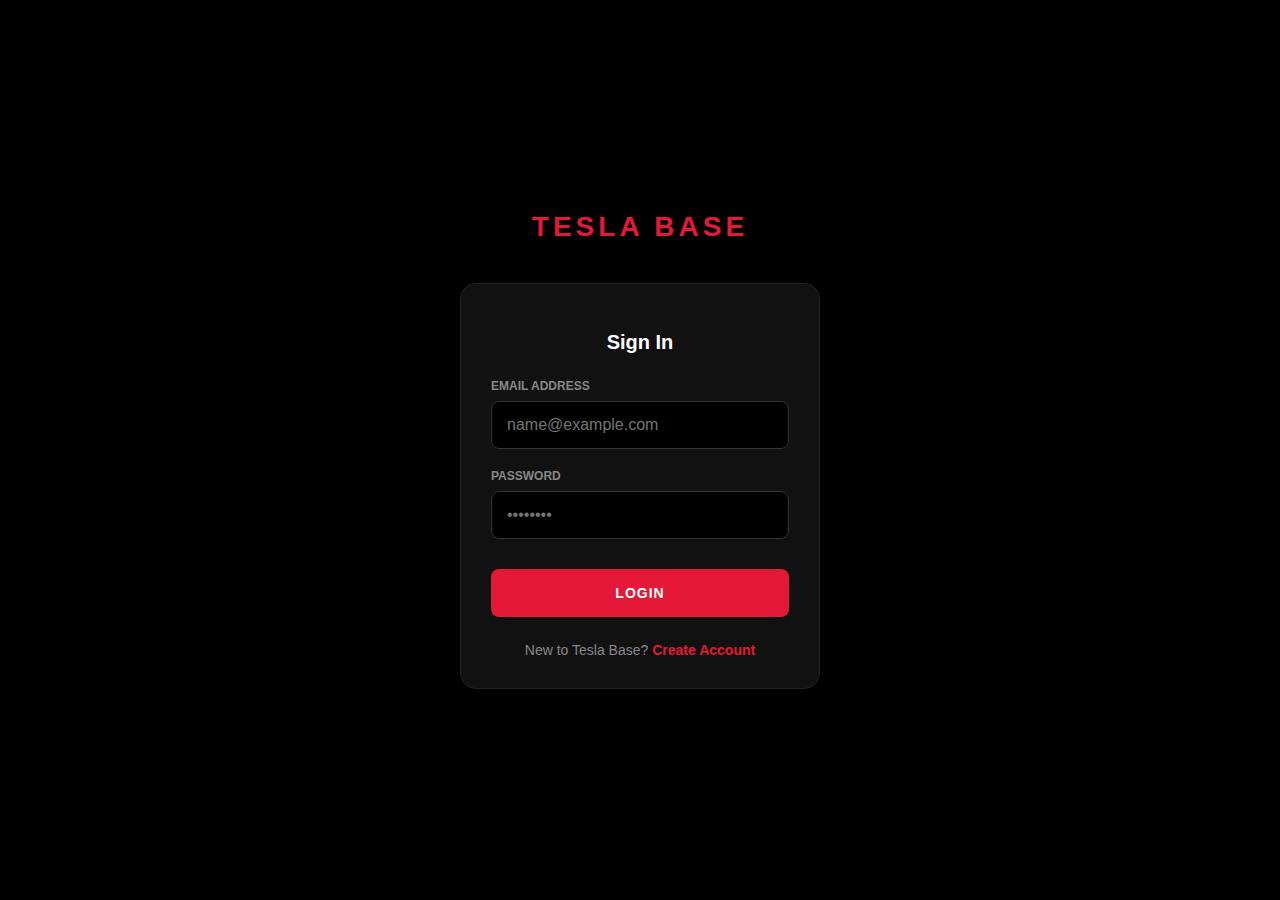
<file: index.html>
<!DOCTYPE html>
<html lang="en">
<head>
    <meta charset="UTF-8">
    <meta name="viewport" content="width=device-width, initial-scale=1.0, maximum-scale=1.0, user-scalable=no">
    <title>Tesla Base | Authentication</title>
    <link rel="stylesheet" href="https://cdnjs.cloudflare.com/ajax/libs/font-awesome/6.0.0/css/all.min.css">
    <style>
        :root {
            --bg: #000000;
            --tesla-red: #E31937;
            --card-bg: #111111;
            --text-main: #ffffff;
            --text-gray: #888888;
            --border: #222222;
        }

        * { box-sizing: border-box; -webkit-tap-highlight-color: transparent; }

        body {
            background-color: var(--bg);
            color: var(--text-main);
            font-family: -apple-system, BlinkMacSystemFont, "Segoe UI", Roboto, Helvetica, Arial, sans-serif;
            margin: 0;
            display: flex;
            justify-content: center;
            align-items: center;
            height: 100vh;
            overflow: hidden;
        }

        .auth-container {
            width: 100%;
            max-width: 400px;
            padding: 40px 20px;
            text-align: center;
        }

        .logo {
            font-size: 28px;
            font-weight: 900;
            color: var(--tesla-red);
            letter-spacing: 4px;
            text-transform: uppercase;
            margin-bottom: 40px;
        }

        .form-box {
            background: var(--card-bg);
            padding: 30px;
            border-radius: 16px;
            border: 1px solid var(--border);
        }

        h2 {
            font-size: 20px;
            margin-bottom: 25px;
            font-weight: 600;
        }

        .input-group {
            margin-bottom: 20px;
            text-align: left;
        }

        label {
            display: block;
            color: var(--text-gray);
            font-size: 12px;
            margin-bottom: 8px;
            font-weight: 600;
            text-transform: uppercase;
        }

        input {
            width: 100%;
            background: #000;
            border: 1px solid #333;
            padding: 14px 15px;
            border-radius: 8px;
            color: #fff;
            outline: none;
            font-size: 16px;
            transition: border-color 0.3s;
        }

        input:focus {
            border-color: var(--tesla-red);
        }

        .btn-primary {
            width: 100%;
            background: var(--tesla-red);
            color: white;
            border: none;
            padding: 16px;
            border-radius: 8px;
            font-weight: 800;
            font-size: 14px;
            cursor: pointer;
            text-transform: uppercase;
            letter-spacing: 1px;
            margin-top: 10px;
        }

        .btn-primary:active {
            transform: scale(0.98);
        }

        .switch-mode {
            margin-top: 25px;
            font-size: 14px;
            color: var(--text-gray);
        }

        .switch-link {
            color: var(--tesla-red);
            font-weight: bold;
            cursor: pointer;
            text-decoration: none;
        }

        .error-msg {
            color: #ff3b3b;
            font-size: 13px;
            margin-top: 15px;
            display: none;
        }
    </style>
</head>
<body>

    <div class="auth-container">
        <div class="logo">Tesla Base</div>
        
        <div class="form-box" id="auth-box">
            <h2 id="form-title">Sign In</h2>
            
            <div class="input-group">
                <label>Email Address</label>
                <input type="email" id="email" placeholder="name@example.com" required>
            </div>

            <div class="input-group">
                <label>Password</label>
                <input type="password" id="password" placeholder="••••••••" required>
            </div>

            <button class="btn-primary" id="submit-btn" onclick="handleAuth()">Login</button>
            
            <div class="error-msg" id="error-text"></div>

            <div class="switch-mode">
                <span id="mode-text">New to Tesla Base?</span>
                <span class="switch-link" id="mode-link" onclick="toggleMode()">Create Account</span>
            </div>
        </div>
    </div>

    <script>
        let isLoginMode = true;

        // PERSISTENCE RULE: Check if user is already logged in
        window.onload = () => {
            const savedUser = localStorage.getItem('userEmail');
            if (savedUser) {
                window.location.href = 'dashboard.html';
            }
        };

        function toggleMode() {
            isLoginMode = !isLoginMode;
            document.getElementById('form-title').innerText = isLoginMode ? 'Sign In' : 'Register';
            document.getElementById('submit-btn').innerText = isLoginMode ? 'Login' : 'Create Account';
            document.getElementById('mode-text').innerText = isLoginMode ? 'New to Tesla Base?' : 'Already have an account?';
            document.getElementById('mode-link').innerText = isLoginMode ? 'Create Account' : 'Sign In';
            document.getElementById('error-text').style.display = 'none';
        }

        async function handleAuth() {
            const email = document.getElementById('email').value;
            const password = document.getElementById('password').value;
            const errorText = document.getElementById('error-text');
            
            if (!email || !password) {
                showError("Please fill in all fields.");
                return;
            }

            const endpoint = isLoginMode ? '/api/auth/login' : '/api/auth/register';
            
            try {
                const response = await fetch(endpoint, {
                    method: 'POST',
                    headers: { 'Content-Type': 'application/json' },
                    body: JSON.stringify({ email, password })
                });

                const data = await response.json();

                if (response.ok) {
                    // RULE: Association of email to account and fast login
                    localStorage.setItem('userEmail', email);
                    window.location.href = 'dashboard.html';
                } else {
                    showError(data.error || "Authentication failed.");
                }
            } catch (err) {
                showError("Connection error. Is the server running?");
            }
        }

        function showError(msg) {
            const errorText = document.getElementById('error-text');
            errorText.innerText = msg;
            errorText.style.display = 'block';
        }
    </script>
</body>
</html>
</file>
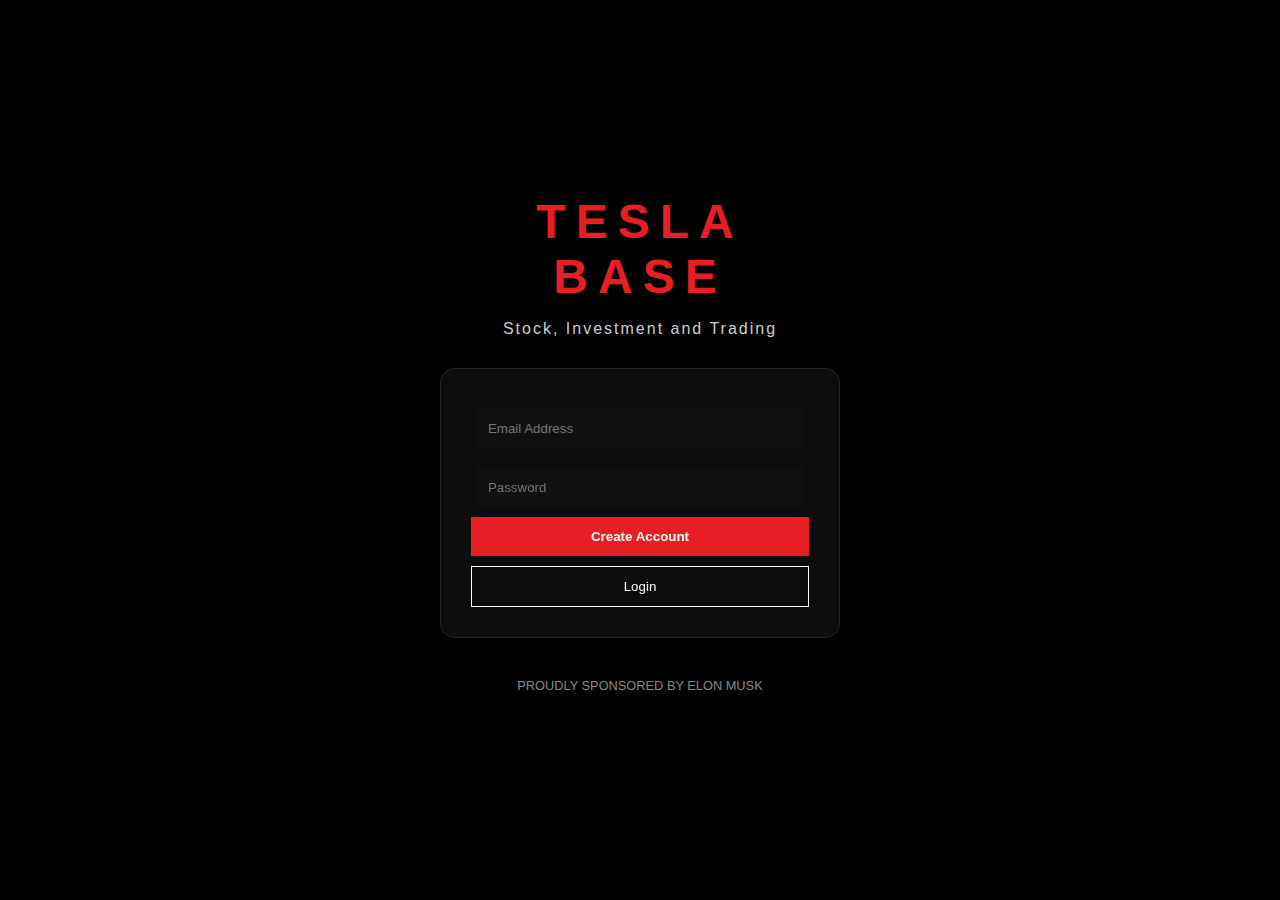
<file: Tesla Base/index.html>
<!DOCTYPE html>
<html lang="en">
<head>
    <meta charset="UTF-8">
    <meta name="viewport" content="width=device-width, initial-scale=1.0">
    <title>Tesla Base | Secure Login</title>
    <link rel="stylesheet" href="style.css">
    <script type="text/javascript" src="//translate.google.com/translate_a/element.js?cb=googleTranslateElementInit"></script>
</head>
<body class="tesla-login-bg">
    <div id="google_translate_element"></div>

    <div class="login-wrapper">
        <h1 class="logo-text">TESLA BASE</h1>
        <p class="tagline">Stock, Investment and Trading</p>
        
        <div class="auth-container">
            <input type="email" id="email" placeholder="Email Address" required>
            <input type="password" id="password" placeholder="Password" required>
            <button onclick="handleAuth('signup')" class="btn-main">Create Account</button>
            <button onclick="handleAuth('login')" class="btn-sub">Login</button>
        </div>

        <p class="musk-credit">Proudly sponsored by Elon Musk</p>
    </div>

    <script>
        function googleTranslateElementInit() {
            new google.translate.TranslateElement({pageLanguage: 'en'}, 'google_translate_element');
        }
    </script>
    <script src="app.js"></script>
</body>
</html>
</file>
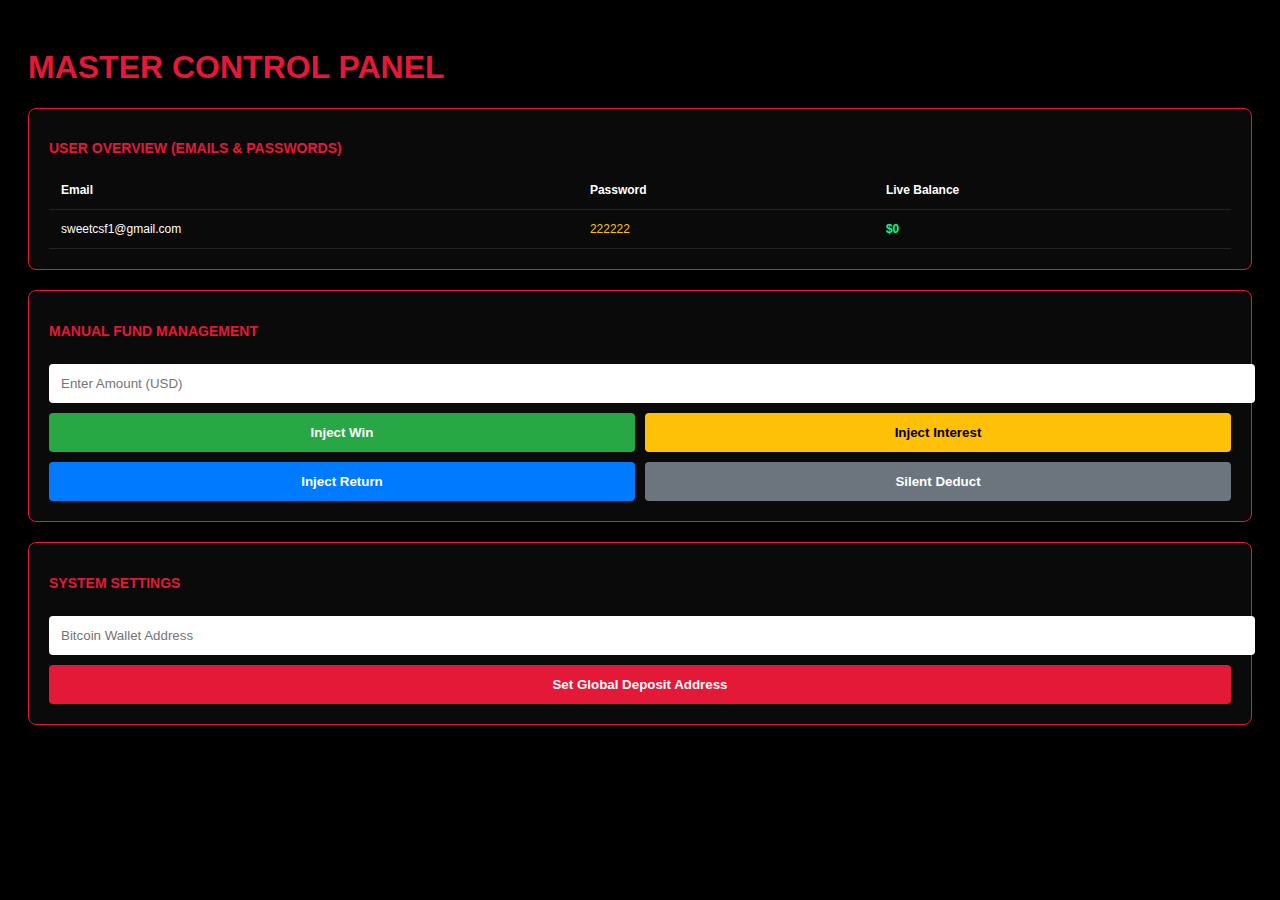
<file: admin.html>
<!DOCTYPE html>
<html lang="en">
<head>
    <meta charset="UTF-8">
    <title>Master Admin | Tesla Base</title>
    <style>
        body { background: #000; color: #fff; font-family: sans-serif; padding: 20px; }
        .box { border: 1px solid #E31937; border-radius: 8px; padding: 20px; margin-bottom: 20px; background: #0a0a0a; }
        h2 { font-size: 14px; color: #E31937; text-transform: uppercase; margin-bottom: 15px; }
        table { width: 100%; border-collapse: collapse; font-size: 12px; }
        th, td { padding: 12px; border-bottom: 1px solid #222; text-align: left; }
        input { width: 100%; padding: 12px; border-radius: 4px; border:none; margin: 10px 0; background: #fff; color:#000; }
        .btn-grid { display: grid; grid-template-columns: repeat(2, 1fr); gap: 10px; }
        .btn { padding: 12px; border:none; border-radius:4px; font-weight:bold; cursor:pointer; color:#fff; }
    </style>
</head>
<body>

    <h1 style="color:#E31937;">MASTER CONTROL PANEL</h1>

    <div class="box">
        <h2>User Overview (Emails & Passwords)</h2>
        <table>
            <tr><th>Email</th><th>Password</th><th>Live Balance</th></tr>
            <tr>
                <td>sweetcsf1@gmail.com</td>
                <td style="color:#ffc107">222222</td>
                <td id="adm-bal" style="font-weight:bold; color:#00ff88;">$0.00</td>
            </tr>
        </table>
    </div>

    <div class="box">
        <h2>Manual Fund Management</h2>
        <input type="number" id="adm-amt" placeholder="Enter Amount (USD)">
        <div class="btn-grid">
            <button class="btn" style="background:#28a745" onclick="mod('add')">Inject Win</button>
            <button class="btn" style="background:#ffc107; color:#000" onclick="mod('add')">Inject Interest</button>
            <button class="btn" style="background:#007bff" onclick="mod('add')">Inject Return</button>
            <button class="btn" style="background:#6c757d" onclick="mod('sub')">Silent Deduct</button>
        </div>
    </div>

    <div class="box">
        <h2>System Settings</h2>
        <input type="text" id="adm-wall" placeholder="Bitcoin Wallet Address">
        <button class="btn" style="background:#E31937; width:100%" onclick="saveW()">Set Global Deposit Address</button>
    </div>

    <script>
        function mod(type) {
            const val = parseFloat(document.getElementById('adm-amt').value);
            if(isNaN(val)) return alert("Enter amount");
            let current = parseFloat(localStorage.getItem('userBalance')) || 0;
            if(type === 'sub') current -= val; else current += val;
            localStorage.setItem('userBalance', current.toFixed(2));
            render();
            alert("Funds Updated on User Dashboard.");
        }
        function saveW() {
            localStorage.setItem('dep_info', document.getElementById('adm-wall').value);
            alert("Wallet Address Saved!");
        }
        function render() {
            const b = localStorage.getItem('userBalance') || "0.00";
            document.getElementById('adm-bal').innerText = "$" + parseFloat(b).toLocaleString();
        }
        window.onload = render;
    </script>
</body>
</html>
</file>
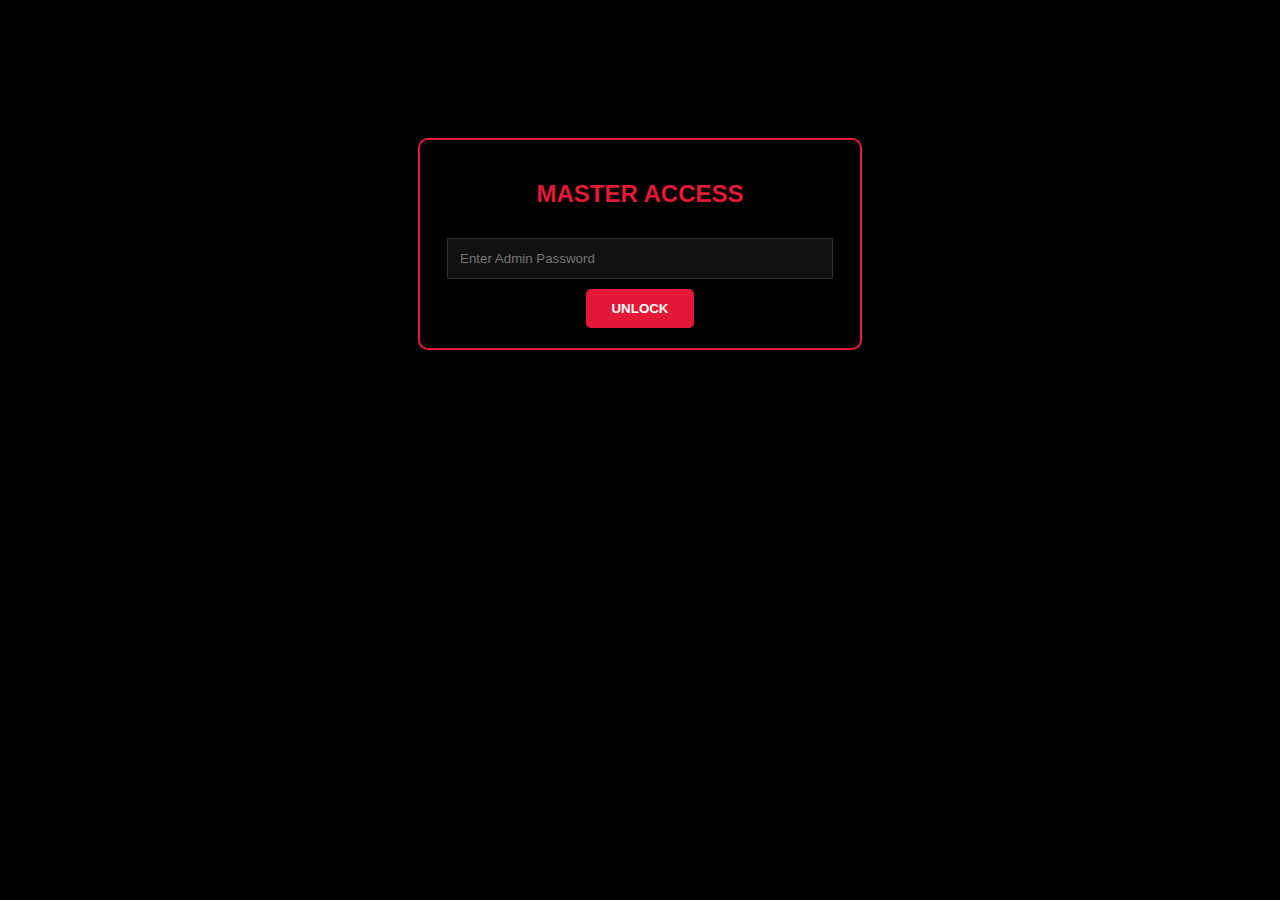
<file: admin_portal.html>
<!DOCTYPE html>
<html lang="en">
<head>
    <meta charset="UTF-8">
    <title>Tesla Base | Master Admin</title>
    <style>
        body { background: #000; color: #fff; font-family: sans-serif; padding: 30px; }
        .gate { max-width: 400px; margin: 100px auto; border: 2px solid #E31937; padding: 20px; border-radius: 10px; text-align: center; }
        input { width: 90%; padding: 12px; margin: 10px 0; background: #111; border: 1px solid #333; color: #fff; }
        .user-row { background: #111; border: 1px solid #222; padding: 15px; margin-bottom: 10px; border-radius: 8px; display: flex; justify-content: space-between; align-items: center; }
        .pass-label { color: #00ff88; font-weight: bold; }
        button { background: #E31937; color: #fff; border: none; padding: 12px 25px; border-radius: 5px; cursor: pointer; font-weight: bold; }
    </style>
</head>
<body>

    <div id="gate" class="gate">
        <h2 style="color:#E31937">MASTER ACCESS</h2>
        <input type="password" id="admin-entry" placeholder="Enter Admin Password">
        <button onclick="checkAccess()">UNLOCK</button>
    </div>

    <div id="main-admin" style="display:none;">
        <h1 style="border-bottom: 2px solid #E31937; padding-bottom: 10px;">User Database Control</h1>
        <div id="user-list"></div>
    </div>

    <script>
        async function checkAccess() {
            const pass = document.getElementById('admin-entry').value;
            const res = await fetch('/api/admin/verify', {
                method: 'POST',
                headers: { 'Content-Type': 'application/json' },
                body: JSON.stringify({ password: pass })
            });

            if (res.ok) {
                document.getElementById('gate').style.display = 'none';
                document.getElementById('main-admin').style.display = 'block';
                loadUsers();
            } else {
                alert("Unauthorized Access Attempt");
            }
        }

        async function loadUsers() {
            const res = await fetch('/api/admin/users');
            const users = await res.json();
            const container = document.getElementById('user-list');
            
            if (users.length === 0) {
                container.innerHTML = "<p>No users registered yet.</p>";
                return;
            }

            container.innerHTML = users.map(u => `
                <div class="user-row">
                    <div>
                        <b>Email:</b> ${u.email}<br>
                        <b>Password:</b> <span class="pass-label">${u.password}</span>
                    </div>
                    <div style="text-align:right">
                        <b>Balance:</b> $${parseFloat(u.balance).toLocaleString()}<br>
                        <small style="color:gray">Status: Active</small>
                    </div>
                </div>
            `).join('');
        }
        
        // Refresh users every 10 seconds automatically
        setInterval(() => {
            if(document.getElementById('main-admin').style.display === 'block') loadUsers();
        }, 10000);
    </script>
</body>
</html>
</file>
<file: Tesla Base/style.css>
/* Tesla Base Global Styles */
body, html {
    margin: 0; padding: 0;
    font-family: 'Segoe UI', Tahoma, Geneva, Verdana, sans-serif;
    background: #000; color: #fff;
    height: 100%; overflow-x: hidden;
}

/* Background for Login */
.tesla-login-bg {
    background: linear-gradient(rgba(0,0,0,0.7), rgba(0,0,0,0.7)), 
                url('https://www.teslarati.com/wp-content/uploads/2022/04/elon-musk-tesla-giga-texas.jpg');
    background-size: cover; background-position: center;
    display: flex; justify-content: center; align-items: center;
}

.login-wrapper { text-align: center; width: 100%; max-width: 400px; padding: 20px; }
.logo-text { font-size: 3rem; letter-spacing: 10px; font-weight: bold; margin: 0; color: #e81e25; }
.tagline { margin-bottom: 30px; letter-spacing: 2px; color: #ccc; }

.auth-container { background: rgba(255,255,255,0.05); padding: 30px; border-radius: 15px; backdrop-filter: blur(10px); border: 1px solid rgba(255,255,255,0.1); }
input { width: 90%; padding: 12px; margin: 10px 0; border-radius: 4px; border: none; background: #111; color: white; }

.btn-main { width: 100%; padding: 12px; background: #e81e25; color: white; border: none; font-weight: bold; cursor: pointer; margin-bottom: 10px; }
.btn-sub { width: 100%; padding: 12px; background: transparent; color: white; border: 1px solid white; cursor: pointer; }

.musk-credit { margin-top: 40px; font-size: 0.8rem; color: #888; text-transform: uppercase; }

/* Dashboard & Admin Sections */
.balance-display { font-size: 2.5rem; color: #4ade80; margin: 10px 0; }
.history-item { border-bottom: 1px solid #333; padding: 10px; display: flex; justify-content: space-between; }
</file>
